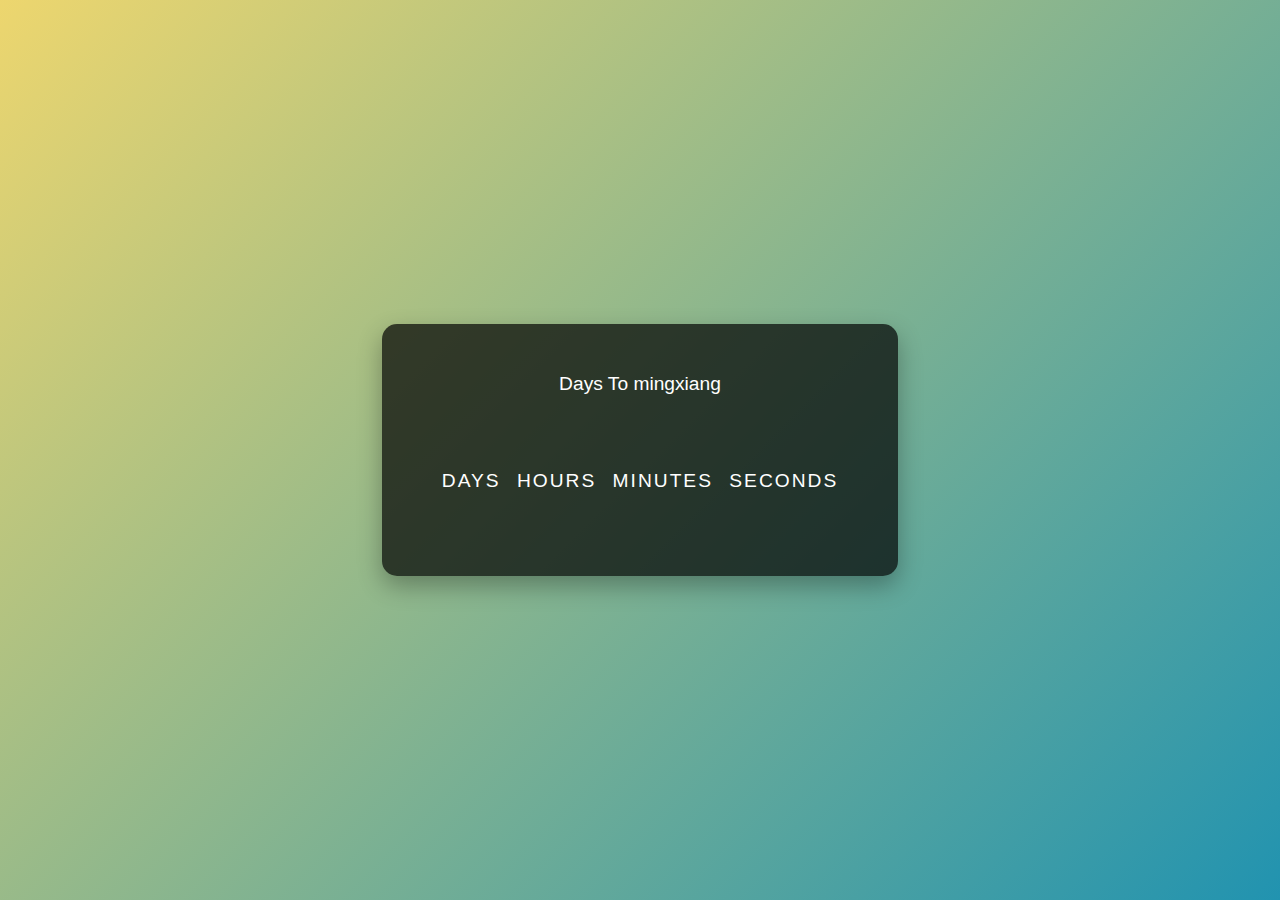
<file: countDown_timer/index.html>
<!DOCTYPE html>
<html lang="en">
<head>
    <meta charset="UTF-8">
    <meta name="viewport" content="width=device-width, initial-scale=1.0">
    <title>Count Down Timer</title>
    <link rel="stylesheet" href="style.css">
</head>
<body>
    <div id="sun"></div>
    <div id="countDown">
        <p class="heading">Days To mingxiang</p>
        <p id="timer">
            <span id="days"></span>
            <span class="timer-unit">Days</span>

            <span id="hours"></span>
            <span class="timer-unit">hours</span>

            <span id="minutes"></span>
            <span class="timer-unit">Minutes</span>

            <span id="seconds"></span>
            <span class="timer-unit">Seconds</span>
        </p>
    </div>

<script src="script.js"></script>
</body>
</html>
</file>
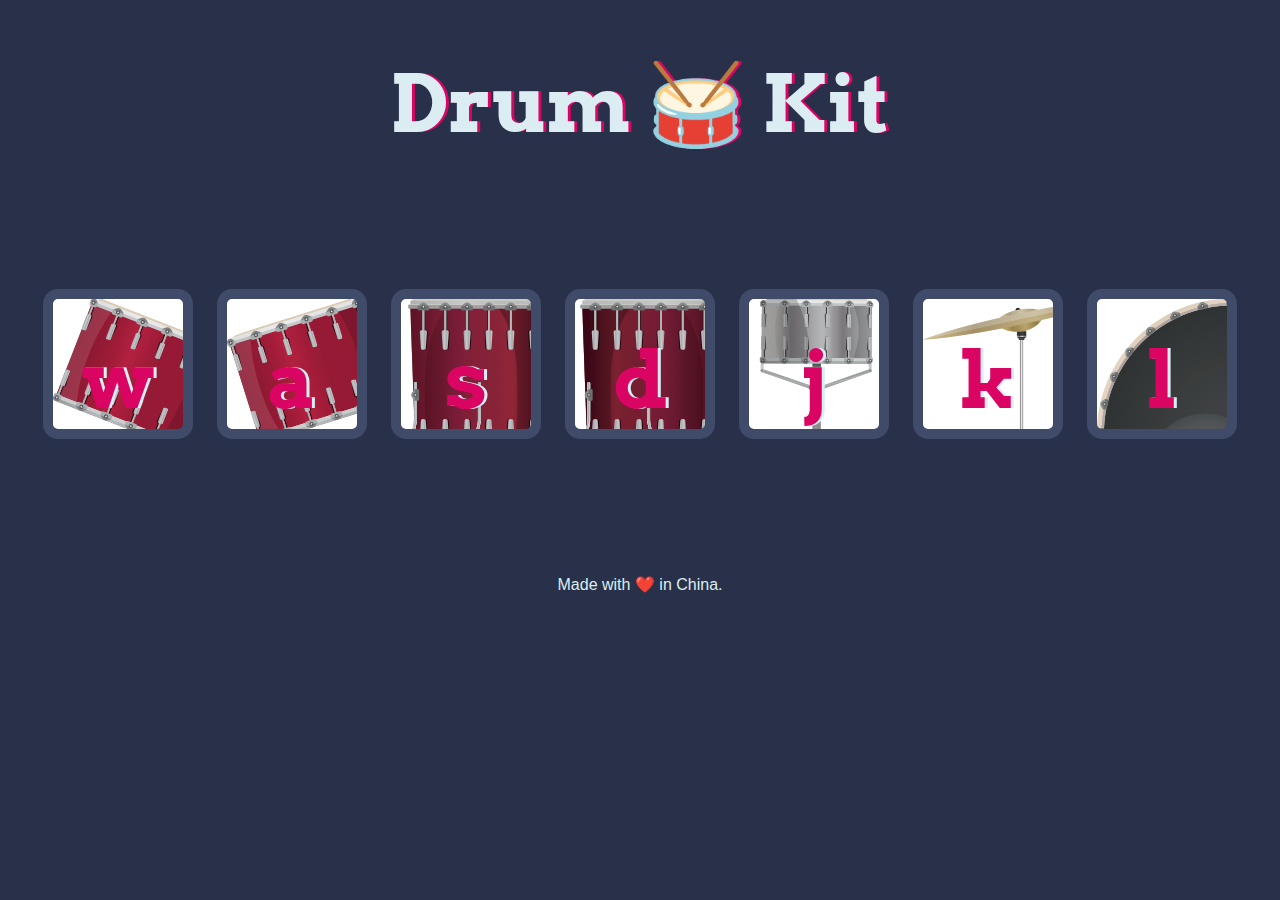
<file: DrumKitChallenge/index.html>
<!DOCTYPE html>
<html lang="en" dir="ltr">

<head>
  <meta charset="utf-8">
  <title>Drum Kit</title>
  <link rel="stylesheet" href="styles.css">
  <link href="https://fonts.googleapis.com/css?family=Arvo" rel="stylesheet">
</head>

<body>

  <h1 id="title">Drum 🥁 Kit</h1>
  <div class="set">
    <button class="w drum">w</button>
    <button class="a drum">a</button>
    <button class="s drum">s</button>
    <button class="d drum">d</button>
    <button class="j drum">j</button>
    <button class="k drum">k</button>
    <button class="l drum">l</button>
  </div>


  <footer>
    Made with ❤️ in China.
  </footer>

  <script src="index.js" charset="utf-8"></script>
</body>

</html>
</file>
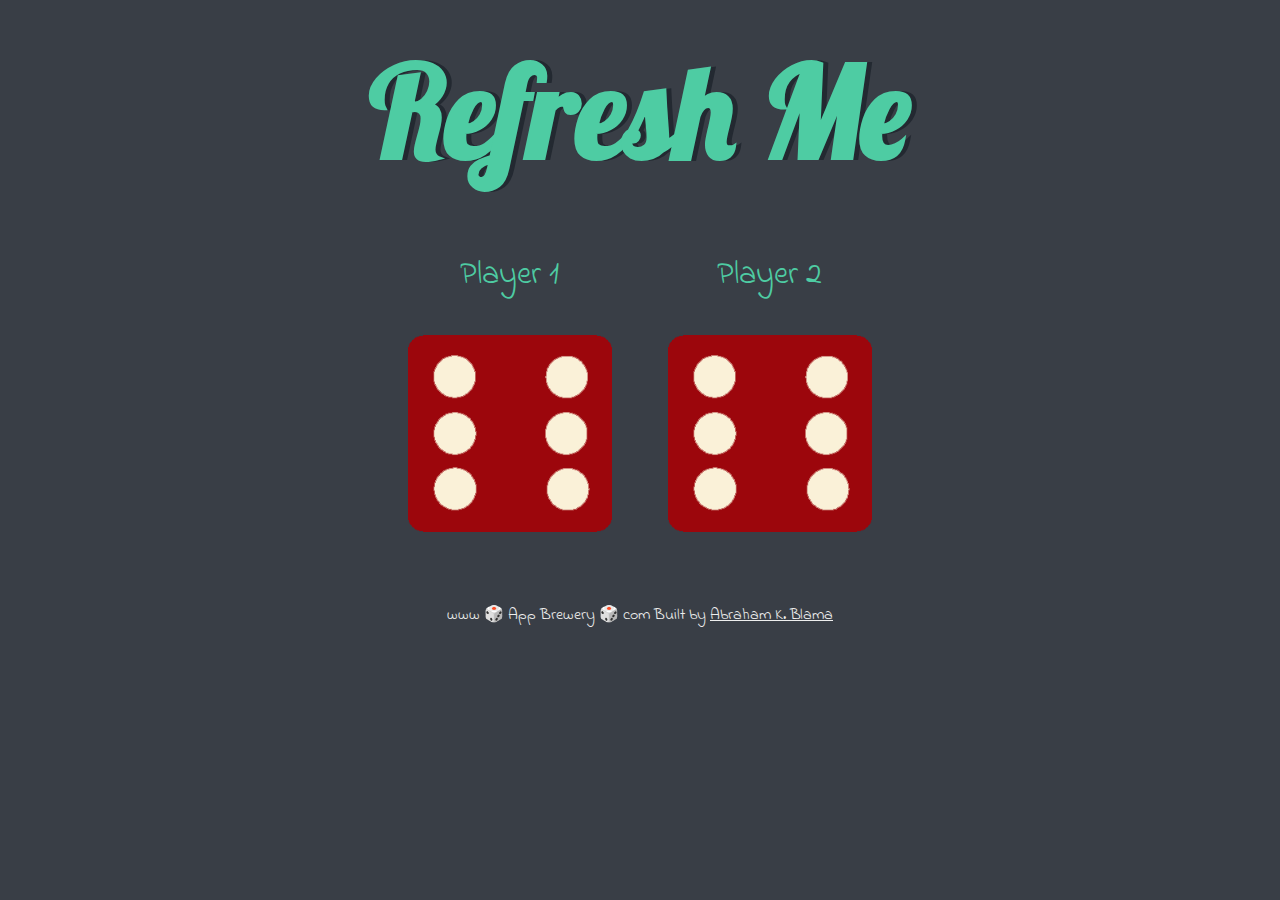
<file: DiceeGameChallenge/dicee.html>
<!DOCTYPE html>
<html lang="en" dir="ltr">
  <head>
    <meta charset="utf-8">
    <title>Dicee</title>
    <link rel="stylesheet" href="styles.css">
    <link href="https://fonts.googleapis.com/css?family=Indie+Flower|Lobster" rel="stylesheet">

  </head>
  <body>

    <div class="container">
      <h1>Refresh Me</h1>

      <div class="dice">
        <p>Player 1</p>
        <img class="img1" src="images/dice6.png">
      </div>

      <div class="dice">
        <p>Player 2</p>
        <img class="img2" src="images/dice6.png">
      </div>

    </div>

    <script src="index.js" charset="utf-8"></script>
  </body>

  <footer>
    www 🎲 App Brewery 🎲 com <span>Built by</span> <a href="https://github.com/KCblama19">Abraham K. Blama</a>
  </footer>
</html>
</file>
<file: countDown_timer/style.css>
body {
    font-family: 'Segoe UI', Tahoma, Geneva, Verdana, sans-serif;
    display: flex;
    justify-content: center;
    align-items: center;
    height: 100vh;
    margin: 0;
    background: linear-gradient(135deg, rgb(237, 214, 110), #2193b0);
    color: white;
}

#countDown {
    background: rgba(0, 0, 0, 0.7);
    padding: 30px 60px;
    border-radius: 15px;
    box-shadow: 0 10px 25px rgba(0, 0, 0, 0.3);
    text-align: center;
    font-size: 1.2rem;
}

#timer {
    font-size: 3rem;
    letter-spacing: 3px;
}

.timer-unit {
    font-size: 1.2rem;
    text-transform: uppercase;
    letter-spacing: 2px;
    margin-top: 10px;
    /* display: block; */
}

@media (max-width: 600px) {
    #timer {
        font-size: 2rem;
    }
    .timer-unit {
        font-size: 1rem;
    }
}
</file>
<file: DrumKitChallenge/styles.css>
body {
  text-align: center;
  background-color: #283149;
}

h1 {
  font-size: 5rem;
  color: #DBEDF3;
  font-family: "Arvo", cursive;
  text-shadow: 3px 0 #DA0463;

}

footer {
  color: #DBEDF3;
  font-family: sans-serif;
}

.w {
  background-image: url(./images/tom1.png);
}

.a {
  background-image: url(./images/tom2.png);
}

.s {
  background-image: url(./images/tom3.png);
}

.d {
  background-image: url(./images/tom4.png);
}

.j {
  background-image: url(./images/snare.png);
}

.k {
  background-image: url(./images/crash.png);
}

.l {
  background-image: url(./images/kick.png);
}

.set {
  margin: 10% auto;
}

.game-over {
  background-color: red;
  opacity: 0.8;
}

.pressed {
  box-shadow: 0 3px 4px 0 #DBEDF3;
  opacity: 0.5;
}

.red {
  color: red;
}

.drum {
  outline: none;
  border: 10px solid #404B69;
  font-size: 5rem;
  font-family: 'Arvo', cursive;
  line-height: 2;
  font-weight: 900;
  color: #DA0463;
  text-shadow: 3px 0 #DBEDF3;
  border-radius: 15px;
  display: inline-block;
  width: 150px;
  height: 150px;
  text-align: center;
  margin: 10px;
  background-color: white;
}
</file>
<file: DiceeGameChallenge/styles.css>
.container {
  width: 70%;
  margin: auto;
  text-align: center;
}

.dice {
  text-align: center;
  display: inline-block;

}

body {
  background-color: #393E46;
}

h1 {
  margin: 30px;
  font-family: 'Lobster', cursive;
  text-shadow: 5px 0 #232931;
  font-size: 8rem;
  color: #4ECCA3;
}

p {
  font-size: 2rem;
  color: #4ECCA3;
  font-family: 'Indie Flower', cursive;
}

img {
  width: 80%;
}

footer {
  margin-top: 5%;
  color: #EEEEEE;
  text-align: center;
  font-family: 'Indie Flower', cursive;

}

footer a {
  color: #EEEEEE;
  text-decoration: none;
  text-decoration: underline;
}
</file>
